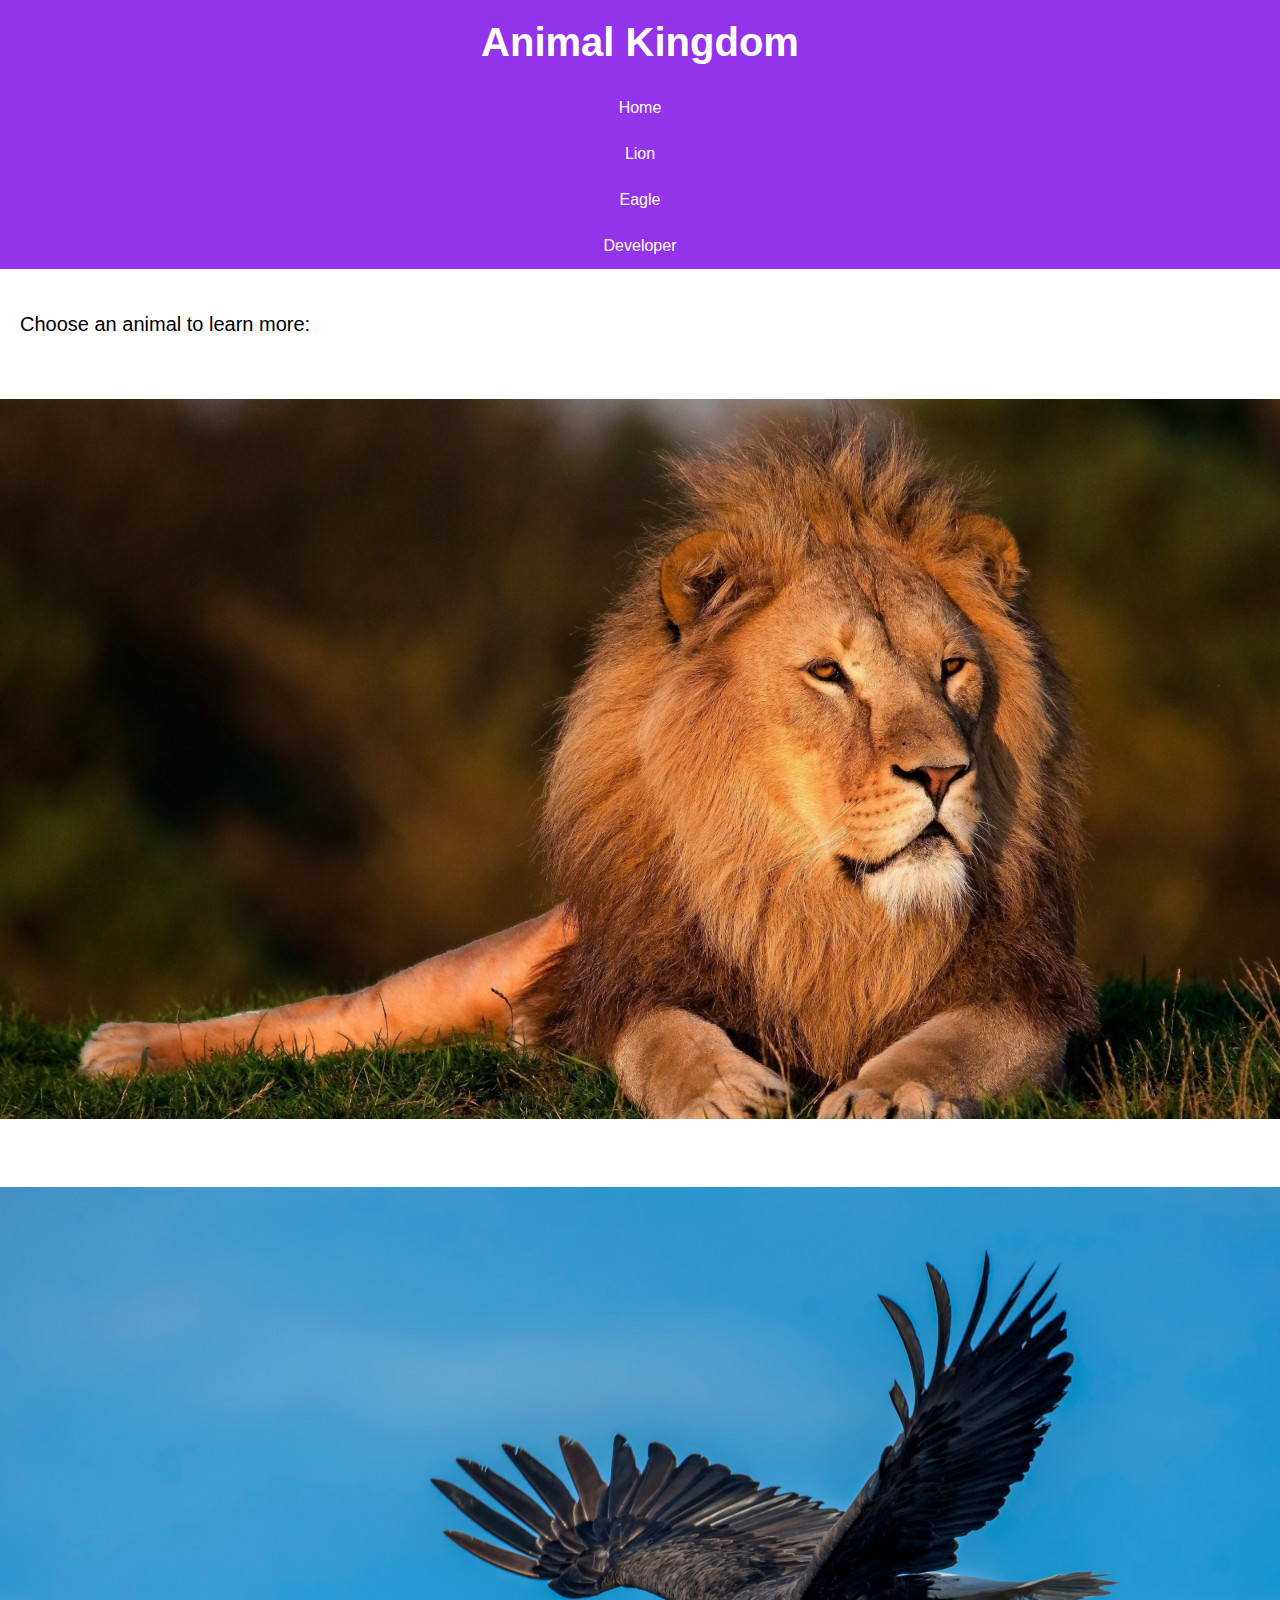
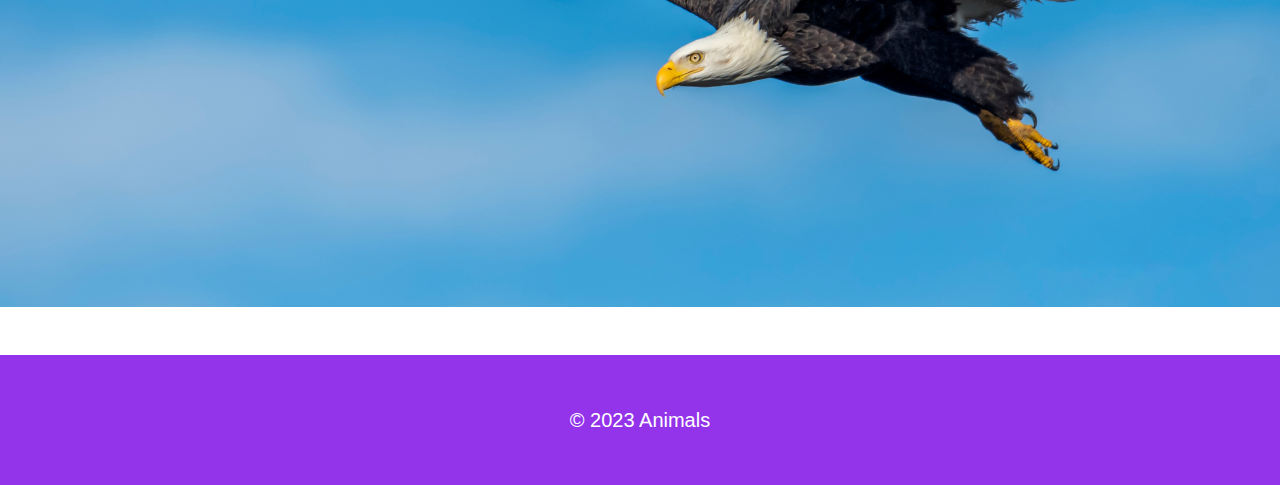
<file: index.html>
<!DOCTYPE html>
<html>
  <head>
    <!-- Add the title and description tags here -->
    <title>Animal Kingdom</title>
<meta
  name="description"
  content="Welcome to the Animal Kingdom, where you can learn about lions and eagles."
/>
    <!-- Import the styles file here -->
    <!-- Import the favicon file here -->
    <link rel="icon" type="image/x-icon" href="images/favicon.ico" />
    <link rel="stylesheet" type="text/css" href="style/style.css" />
  </head>
  <body>
    <header>
      <h1>Animal Kingdom</h1>
    </header>
    <nav>
      <a href="index.html">Home</a>
      <a href="lion.html">Lion</a>
      <a href="eagle.html">Eagle</a>
      <a href="developer.html">Developer</a>
    </nav>

    <main>
      <section>
        <p>Choose an animal to learn more:</p>
        <div class="animal-link">
          <a href="lion.html">
            <img src="images/lion.png" alt="A lion in the savanna" />
          </a>
        </div>
        <div class="animal-link">
          <a href="eagle.html">
            <img src="images/eagle.png" alt="An eagle soaring in the sky" />
          </a>
        </div>
      </section>
    </main>
    <footer>
      <p>&copy; 2023 Animals</p>
    </footer>
  </body>
</html>
</file>
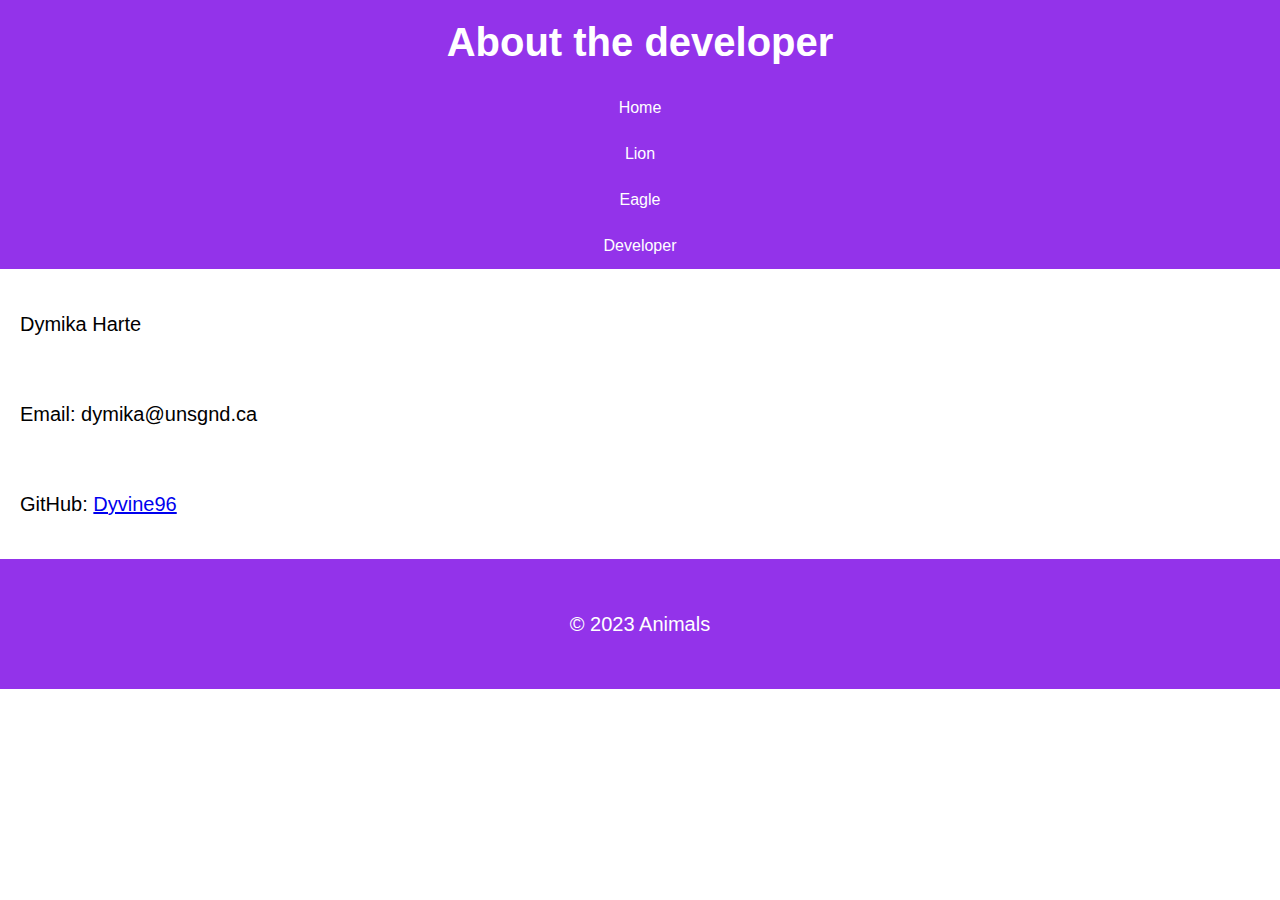
<file: developer.html>
<!DOCTYPE html>
<html>
  <head>
    <!-- Add the title and description tags here -->
    <title>Developer</title>
<meta name="description" content="Creator of the application." />
    <!-- Import the styles file here -->
    <!-- Import the favicon file here -->
    <link rel="icon" type="image/x-icon" href="images/favicon.ico" />
    <link rel="stylesheet" type="text/css" href="style/style.css" />
  </head>
  <body>
    <header>
      <h1>About the developer</h1>
    </header>
    <nav>
      <a href="index.html">Home</a>
      <a href="lion.html">Lion</a>
      <a href="eagle.html">Eagle</a>
      <a href="developer.html">Developer</a>
    </nav>

    <main>
      <section>
        <p>Dymika Harte</p>
        <p>Email: dymika@unsgnd.ca</p>
        <p>
          GitHub:
          <a href="https://github.com/dyvine96"
            >Dyvine96</a
          >
        </p>
      </section>
    </main>
    <footer>
      <p>&copy; 2023 Animals</p>
    </footer>
  </body>
</html>
</file>
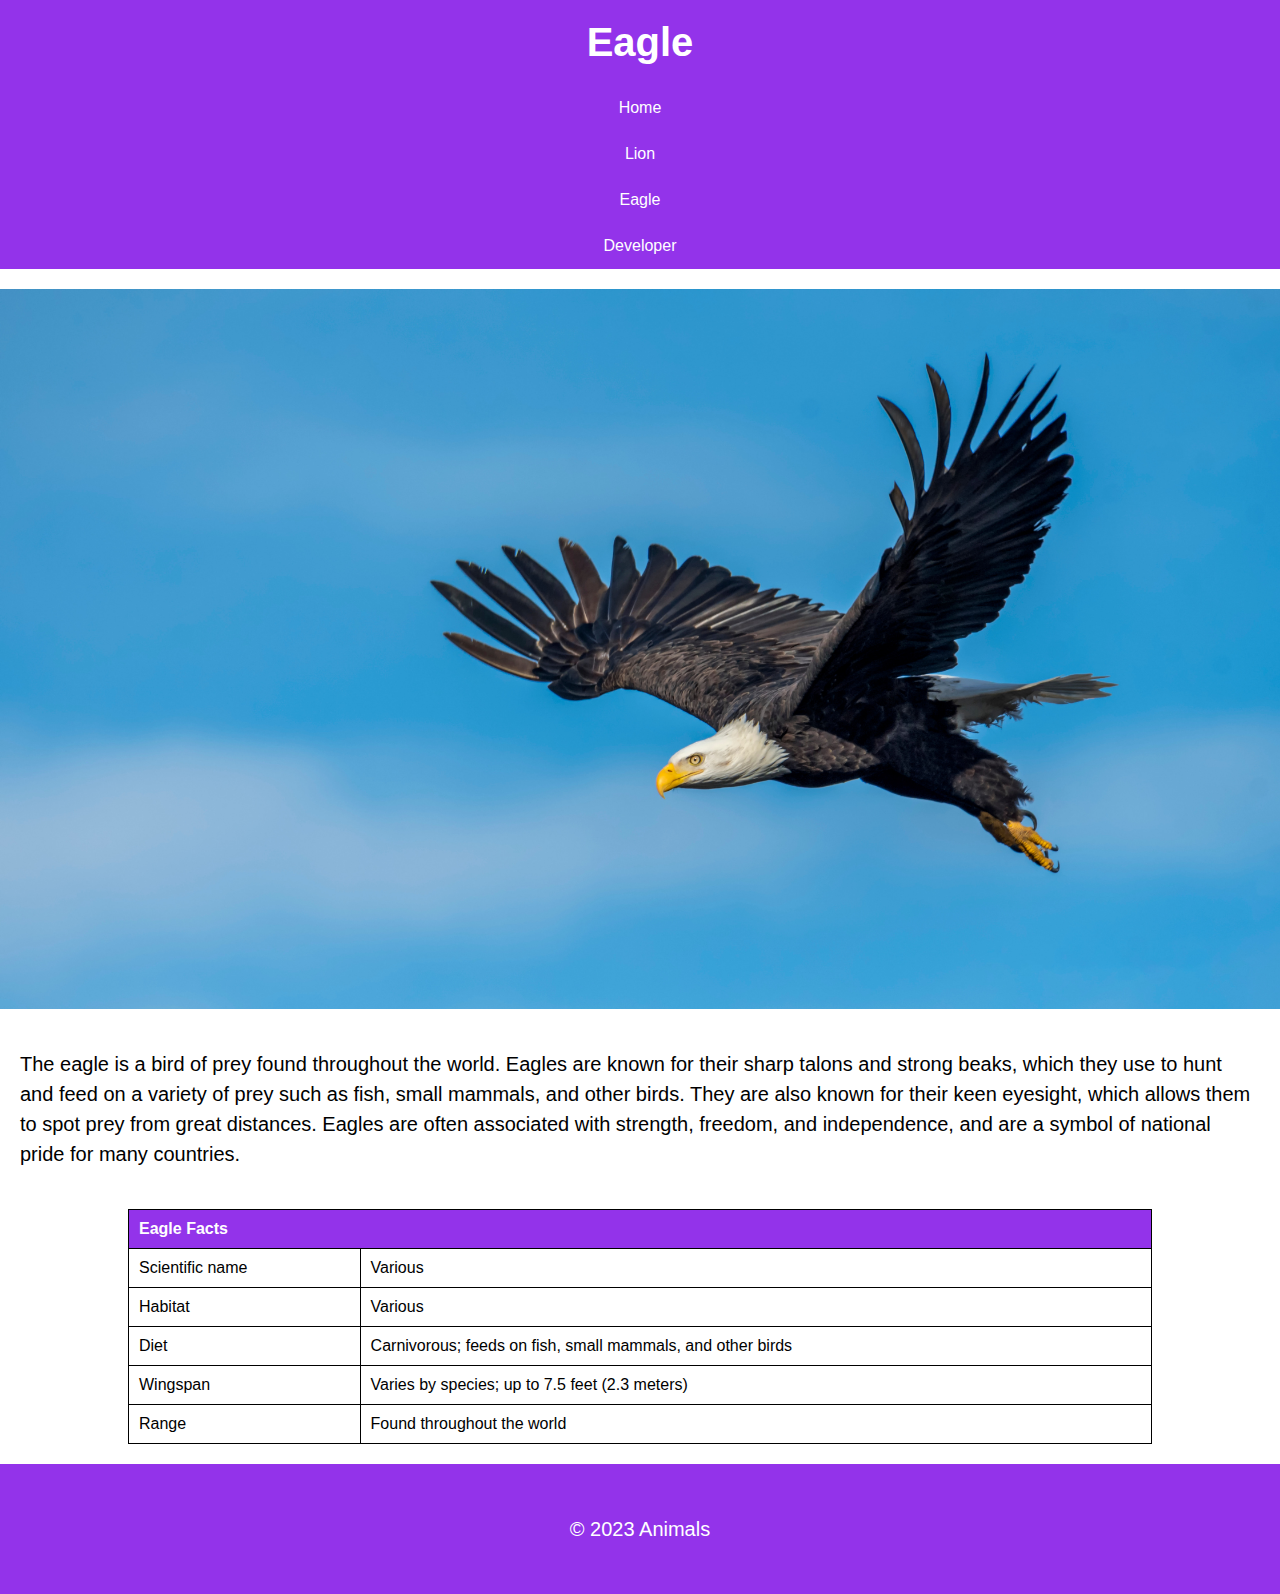
<file: eagle.html>
<!DOCTYPE html>
<html>
  <head>
    <!-- Add the title and description tags here -->
    <title>Eagle</title>
<meta
  name="description"
  content="Learn about the majestic eagle, king of the sky."
/>
    <!-- Import the styles file here -->
    <!-- Import the favicon file here -->
    <link rel="icon" type="image/x-icon" href="images/favicon.ico" />
    <link rel="stylesheet" type="text/css" href="style/style.css" />
  </head>
  <body>
    <header>
      <h1>Eagle</h1>
    </header>
    <nav>
      <a href="index.html">Home</a>
      <a href="lion.html">Lion</a>
      <a href="eagle.html">Eagle</a>
      <a href="developer.html">Developer</a>
    </nav>

    <main>
      <section>
        <article>
          <img src="images/eagle.png" alt="eagle image" />
          <p>
            The eagle is a bird of prey found throughout the world. Eagles are
            known for their sharp talons and strong beaks, which they use to
            hunt and feed on a variety of prey such as fish, small mammals, and
            other birds. They are also known for their keen eyesight, which
            allows them to spot prey from great distances. Eagles are often
            associated with strength, freedom, and independence, and are a
            symbol of national pride for many countries.
          </p>
        </article>
      </section>
      <section>
        <article>
          <table>
            <thead>
              <tr>
                <th colspan="2">Eagle Facts</th>
              </tr>
            </thead>
            <tbody>
              <tr>
                <td>Scientific name</td>
                <td>Various</td>
              </tr>
              <tr>
                <td>Habitat</td>
                <td>Various</td>
              </tr>
              <tr>
                <td>Diet</td>
                <td>
                  Carnivorous; feeds on fish, small mammals, and other birds
                </td>
              </tr>
              <tr>
                <td>Wingspan</td>
                <td>Varies by species; up to 7.5 feet (2.3 meters)</td>
              </tr>
              <tr>
                <td>Range</td>
                <td>Found throughout the world</td>
              </tr>
            </tbody>
          </table>
        </article>
      </section>
    </main>
    <footer>
      <p>&copy; 2023 Animals</p>
    </footer>
  </body>
</html>
</file>
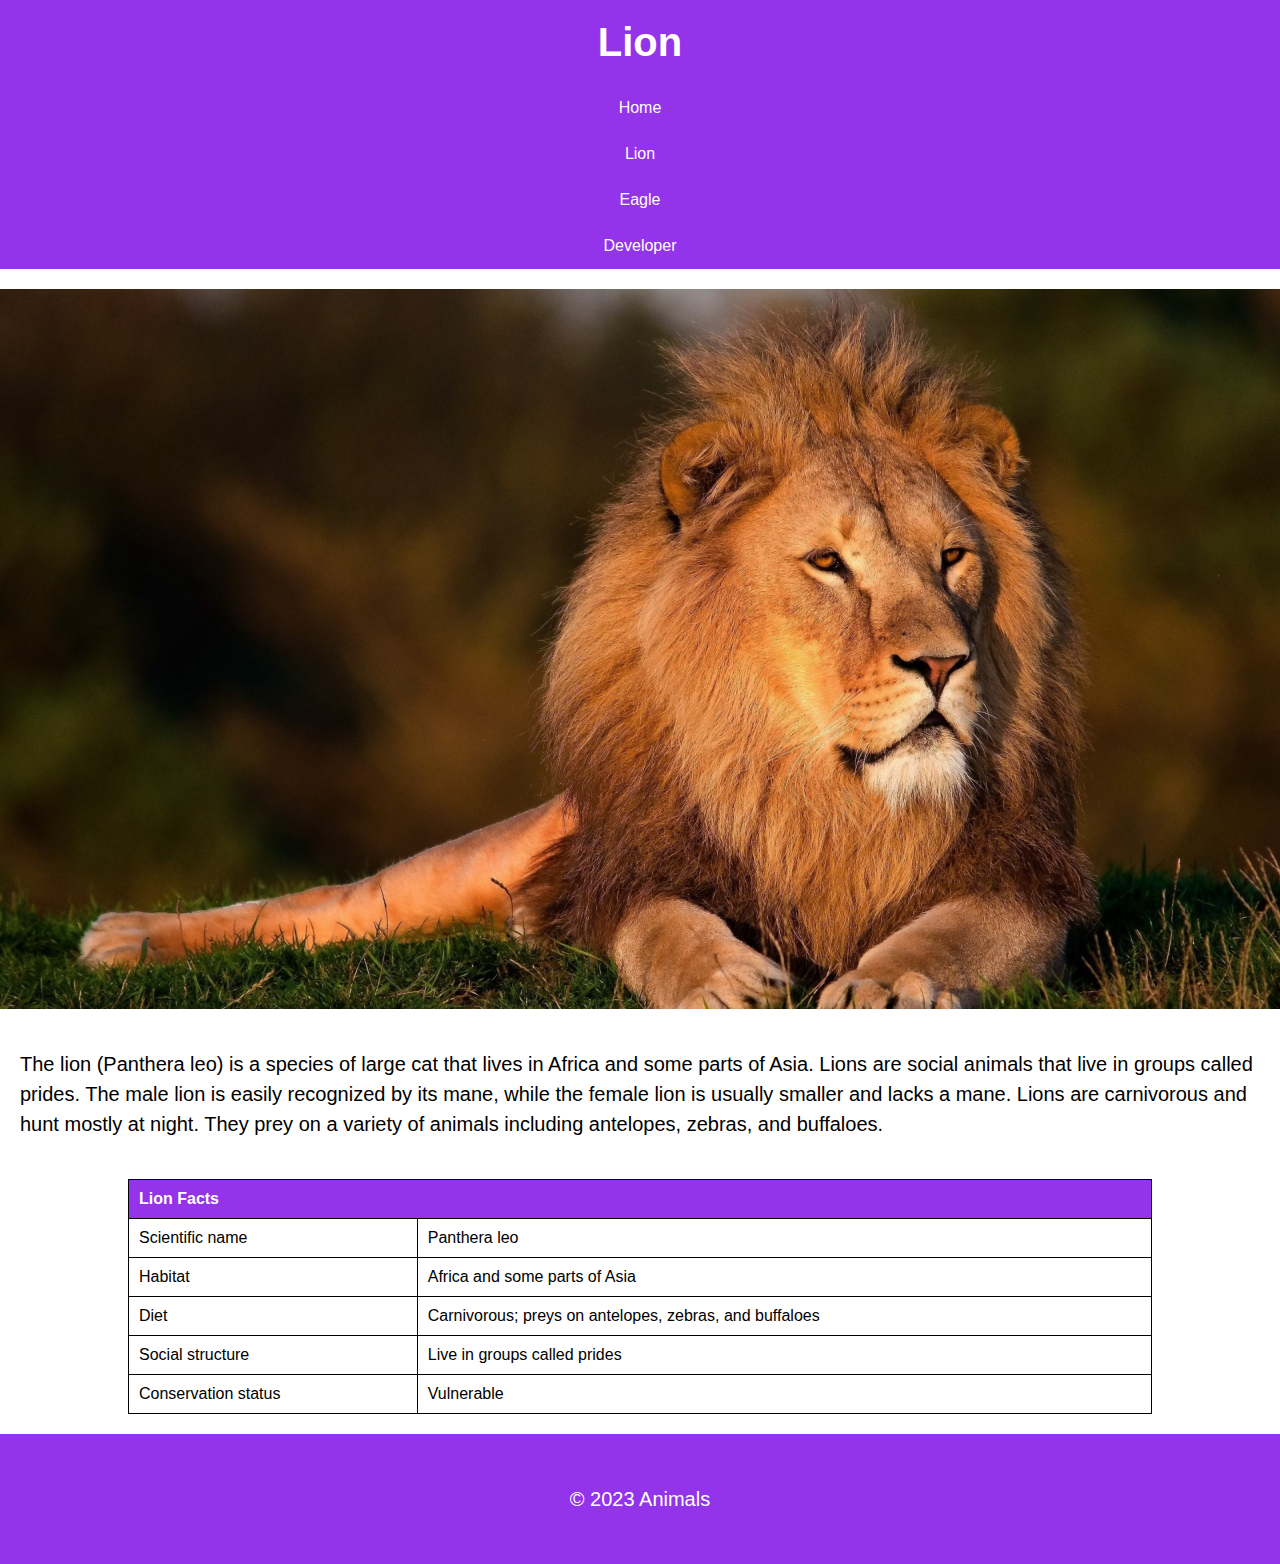
<file: lion.html>
<!DOCTYPE html>
<html>
  <head>
    <!-- Add the title and description tags here -->
    <title>Lion</title>
<meta
  name="description"
  content="Learn about the king of the jungle: the lion."
/>
    <!-- Import the styles file here -->
    <!-- Import the favicon file here -->
    <link rel="icon" type="image/x-icon" href="images/favicon.ico" />
    <link rel="stylesheet" type="text/css" href="style/style.css" />
  </head>
  <body>
    <header>
      <h1>Lion</h1>
    </header>
    <nav>
      <a href="index.html">Home</a>
      <a href="lion.html">Lion</a>
      <a href="eagle.html">Eagle</a>
      <a href="developer.html">Developer</a>
    </nav>

    <main>
      <section>
        <article>
          <img src="images/lion.png" alt="Lion image" />
          <p>
            The lion (Panthera leo) is a species of large cat that lives in
            Africa and some parts of Asia. Lions are social animals that live in
            groups called prides. The male lion is easily recognized by its
            mane, while the female lion is usually smaller and lacks a mane.
            Lions are carnivorous and hunt mostly at night. They prey on a
            variety of animals including antelopes, zebras, and buffaloes.
          </p>
        </article>
      </section>
      <section>
        <article>
          <table>
            <thead>
              <tr>
                <th colspan="2">Lion Facts</th>
              </tr>
            </thead>
            <tbody>
              <tr>
                <td>Scientific name</td>
                <td>Panthera leo</td>
              </tr>
              <tr>
                <td>Habitat</td>
                <td>Africa and some parts of Asia</td>
              </tr>
              <tr>
                <td>Diet</td>
                <td>Carnivorous; preys on antelopes, zebras, and buffaloes</td>
              </tr>
              <tr>
                <td>Social structure</td>
                <td>Live in groups called prides</td>
              </tr>
              <tr>
                <td>Conservation status</td>
                <td>Vulnerable</td>
              </tr>
            </tbody>
          </table>
        </article>
      </section>
    </main>
    <footer>
      <p>&copy; 2023 Animals</p>
    </footer>
  </body>
</html>
</file>
<file: style/style.css>
body {
  font-family: Arial, sans-serif;
  margin: 0;
  padding: 0;
}
header {
  background-color: #9333ea;
  color: white;
  padding: 20px;
  text-align: center;
}
h1 {
  font-size: 40px;
  margin: 0;
}
p {
  font-size: 20px;
  line-height: 1.5;
  padding: 20px;
}
img {
  display: block;
  margin: 20px auto;
  max-width: 100%;
}
table {
  margin: 20px auto;
  border-collapse: collapse;
  width: 80%;
}
th,
td {
  border: 1px solid black;
  padding: 10px;
  text-align: left;
}
th {
  background-color: #9333ea;
  color: white;
}
nav {
  background-color: #9333ea;
  overflow: hidden;
}
nav a {
  display: block;
  color: white;
  text-align: center;
  padding: 14px 16px;
  text-decoration: none;
}
nav a:hover {
  background-color: #ddd;
  color: black;
}
footer {
  background-color: #9333ea;
  color: white;
  padding: 10px;
  text-align: center;
}
.animal-link {
  display: flex;
  flex-direction: column;
  align-items: center;
  margin-bottom: 2rem;
}
.animal-link img {
  max-width: 100%;
  height: auto;
  margin-bottom: 1rem;
}
</file>
